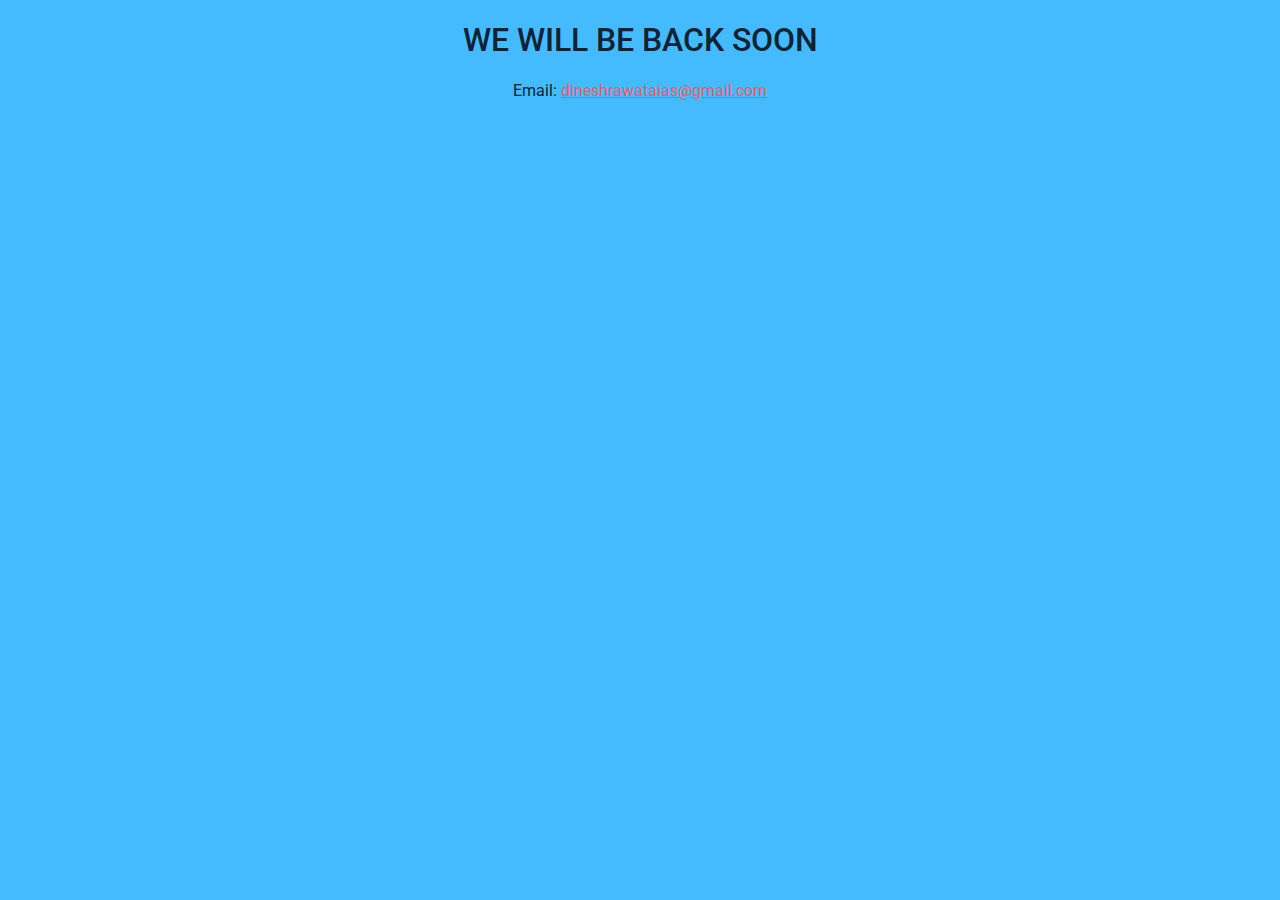
<file: index.html>
<!DOCTYPE html>
<html>
	<head>
		<title>ImDR - Dinesh Rawat</title>
		<link type="text/css" rel="stylesheet" href="css/style.css" />
<script>
  (function(i,s,o,g,r,a,m){i['GoogleAnalyticsObject']=r;i[r]=i[r]||function(){
  (i[r].q=i[r].q||[]).push(arguments)},i[r].l=1*new Date();a=s.createElement(o),
  m=s.getElementsByTagName(o)[0];a.async=1;a.src=g;m.parentNode.insertBefore(a,m)
  })(window,document,'script','https://www.google-analytics.com/analytics.js','ga');

  ga('create', 'UA-103779056-1', 'auto');
  ga('send', 'pageview');

</script>
<script async src="//pagead2.googlesyndication.com/pagead/js/adsbygoogle.js"></script>
<script>
  (adsbygoogle = window.adsbygoogle || []).push({
    google_ad_client: "ca-pub-1448725775529116",
    enable_page_level_ads: true
  });
</script>
	</head>
	<body>
		<h1>WE WILL BE BACK SOON</h1>
		<p>Email: <a href="mailto:dineshrawataias@gmail.com">dineshrawataias@gmail.com</a></p>
	</body>
</html>
</file>
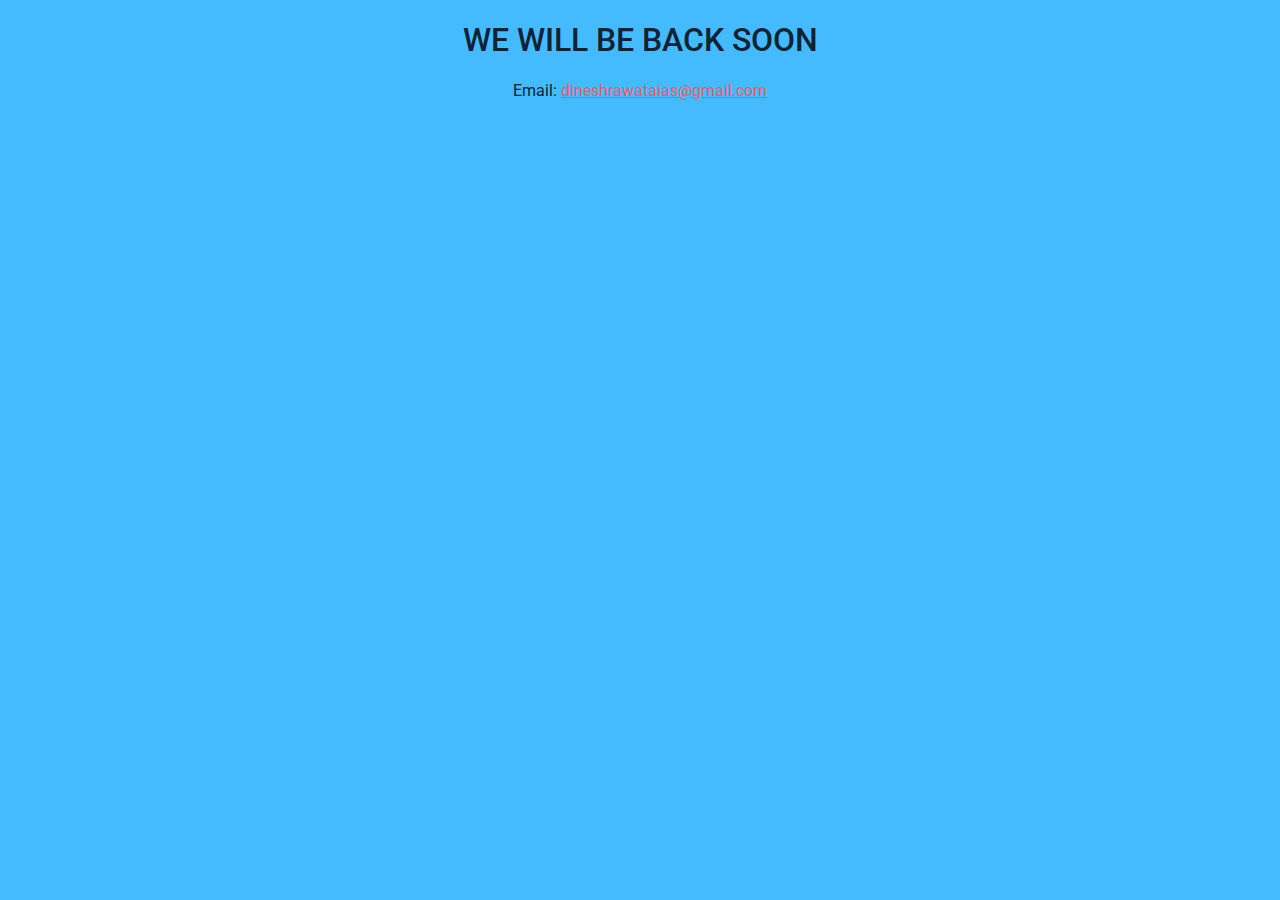
<file: cf7-export-csv/index.html>
<!DOCTYPE html>
<html>
	<head>
		<title>ImDR - Dinesh Rawat</title>
		<link type="text/css" rel="stylesheet" href="../css/style.css" />
	</head>
	<body>
		<h1>WE WILL BE BACK SOON</h1>
		<p>Email: <a href="mailto:dineshrawataias@gmail.com">dineshrawataias@gmail.com</a></p>
	</body>
</html>
</file>
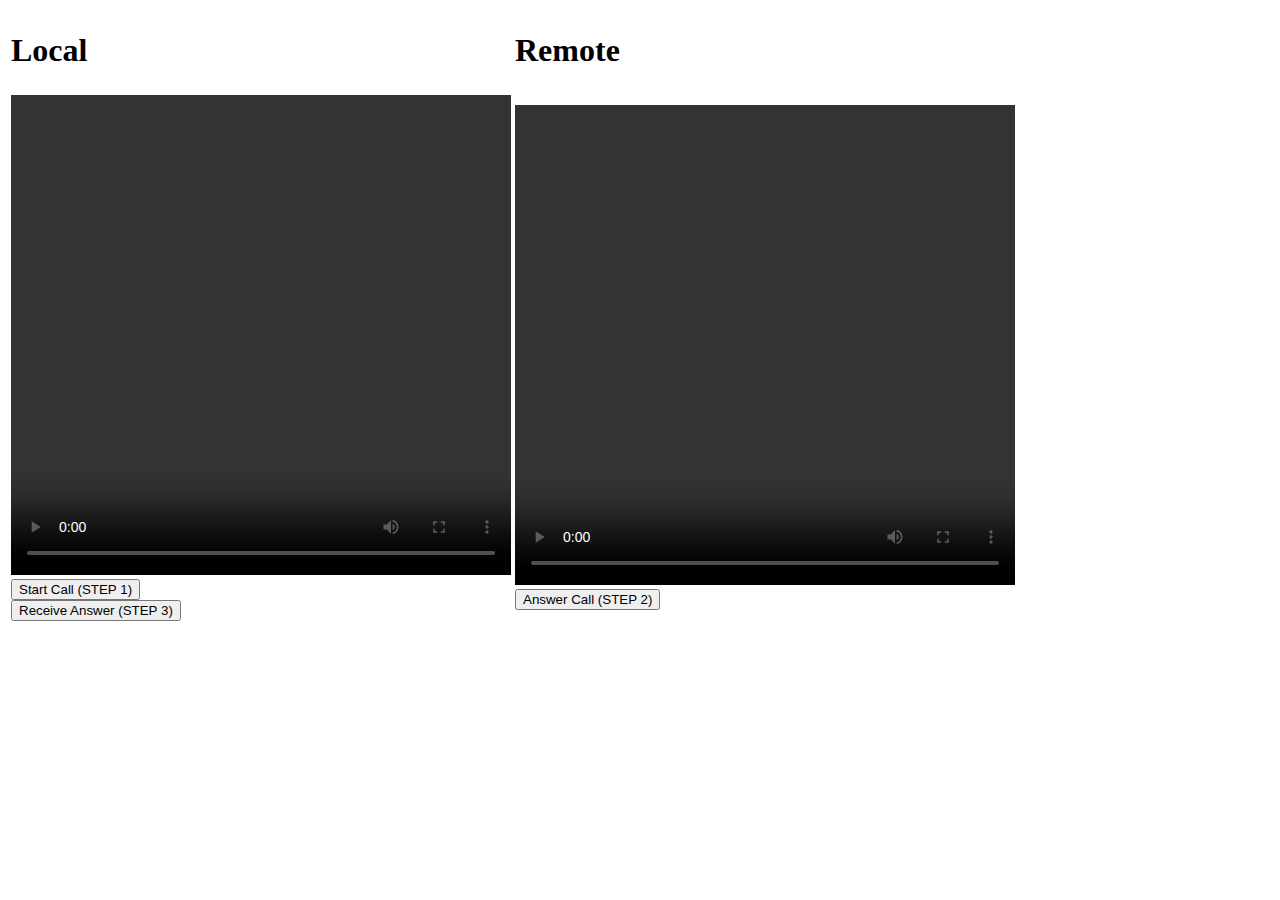
<file: demo-webrtc/index.html>
<!doctype html>
<html lang="en">

<head>
    <meta charset="utf-8" />
    <link rel="icon" href="/favicon.ico" />
    <meta name="viewport" content="width=device-width,initial-scale=1" />
    <meta name="theme-color" content="#000000" />
    <meta name="description" content="Web site created using create-react-app" />
    <link rel="apple-touch-icon" href="/logo192.png" />
    <link rel="manifest" href="/manifest.json" />
    <title>React App</title>
</head>

<body><noscript>You need to enable JavaScript to run this app.</noscript>
    <div id="root"></div>
    <script>!function (i) { function e(e) { for (var r, t, n = e[0], o = e[1], u = e[2], l = 0, f = []; l < n.length; l++)t = n[l], Object.prototype.hasOwnProperty.call(p, t) && p[t] && f.push(p[t][0]), p[t] = 0; for (r in o) Object.prototype.hasOwnProperty.call(o, r) && (i[r] = o[r]); for (s && s(e); f.length;)f.shift()(); return c.push.apply(c, u || []), a() } function a() { for (var e, r = 0; r < c.length; r++) { for (var t = c[r], n = !0, o = 1; o < t.length; o++) { var u = t[o]; 0 !== p[u] && (n = !1) } n && (c.splice(r--, 1), e = l(l.s = t[0])) } return e } var t = {}, p = { 1: 0 }, c = []; function l(e) { if (t[e]) return t[e].exports; var r = t[e] = { i: e, l: !1, exports: {} }; return i[e].call(r.exports, r, r.exports, l), r.l = !0, r.exports } l.m = i, l.c = t, l.d = function (e, r, t) { l.o(e, r) || Object.defineProperty(e, r, { enumerable: !0, get: t }) }, l.r = function (e) { "undefined" != typeof Symbol && Symbol.toStringTag && Object.defineProperty(e, Symbol.toStringTag, { value: "Module" }), Object.defineProperty(e, "__esModule", { value: !0 }) }, l.t = function (r, e) { if (1 & e && (r = l(r)), 8 & e) return r; if (4 & e && "object" == typeof r && r && r.__esModule) return r; var t = Object.create(null); if (l.r(t), Object.defineProperty(t, "default", { enumerable: !0, value: r }), 2 & e && "string" != typeof r) for (var n in r) l.d(t, n, function (e) { return r[e] }.bind(null, n)); return t }, l.n = function (e) { var r = e && e.__esModule ? function () { return e.default } : function () { return e }; return l.d(r, "a", r), r }, l.o = function (e, r) { return Object.prototype.hasOwnProperty.call(e, r) }, l.p = "/"; var r = this.webpackJsonpdemo = this.webpackJsonpdemo || [], n = r.push.bind(r); r.push = e, r = r.slice(); for (var o = 0; o < r.length; o++)e(r[o]); var s = n; a() }([])</script>
    <script src="/demo-webrtc/static/js/2.f2b95054.chunk.js"></script>
    <script src="/demo-webrtc/static/js/main.89c160ee.chunk.js"></script>
</body>

</html>
</file>
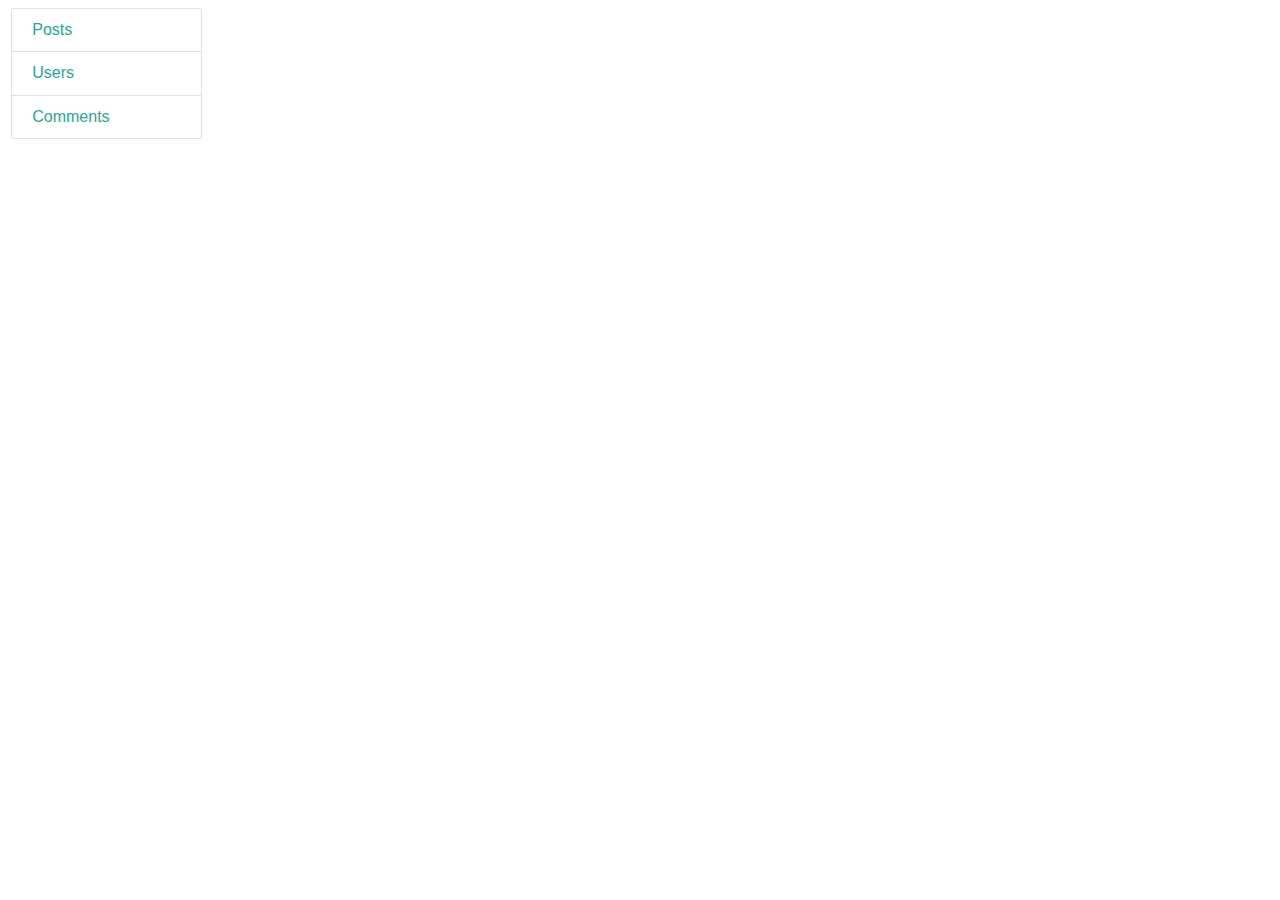
<file: react-blog/index.html>
<!DOCTYPE html>
<html lang="en">

<head>
    <meta charset="utf-8">
    <meta name="viewport" content="width=device-width,initial-scale=1,shrink-to-fit=no">
    <link rel="stylesheet" href="css/materialize.min.css">
    <title>Blog</title>
    <link href="static/css/main.032cc605.css" rel="stylesheet">
</head>

<body>
    <noscript>You need to enable JavaScript to run this app.</noscript>
    <div id="root"></div>
    <script type="text/javascript" src="js/materialize.min.js"></script>
    <script type="text/javascript" src="static/js/main.33c817c8.js"></script>
</body>

</html>
</file>
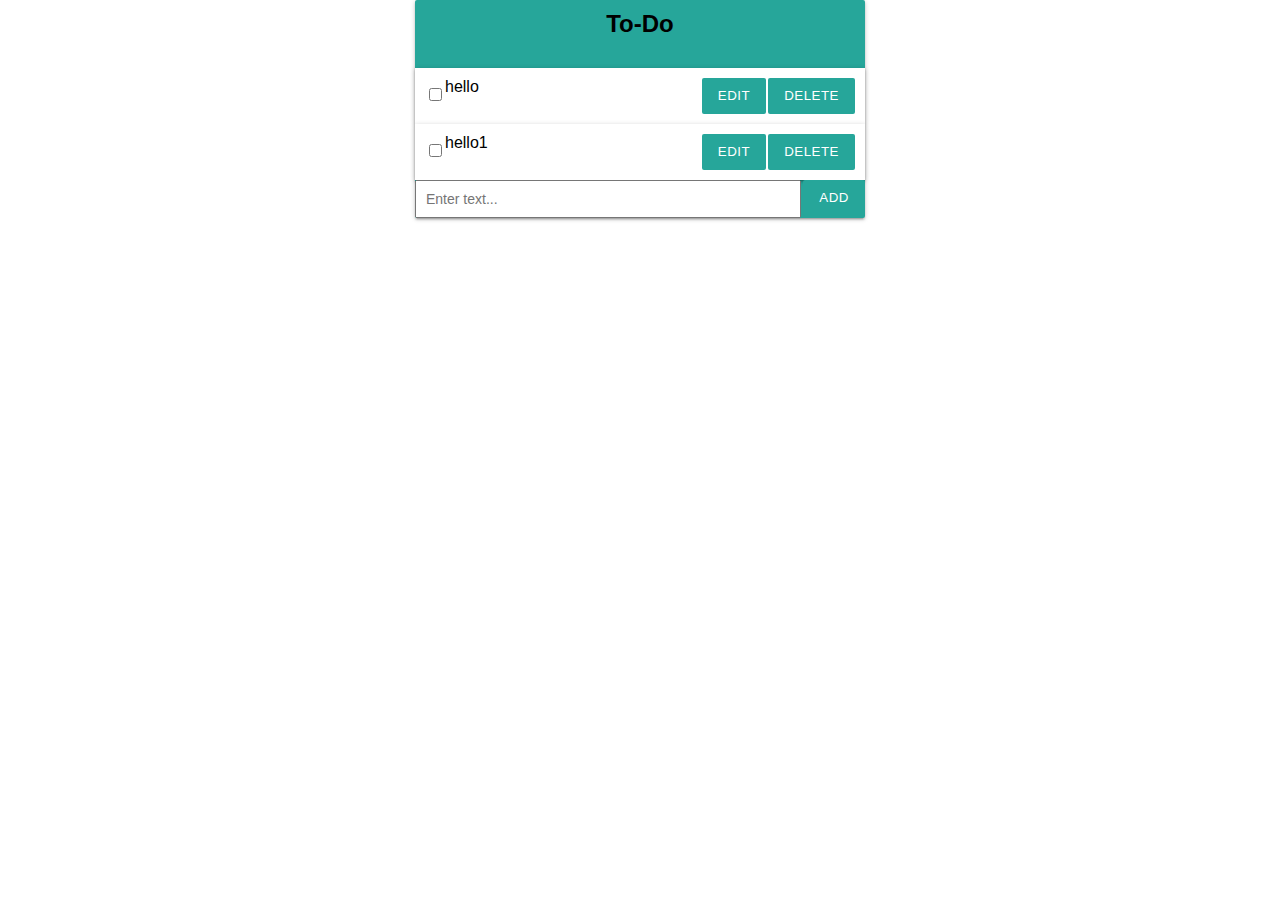
<file: react-todo/index.html>
<!DOCTYPE html>
<html lang="en">

<head>
    <meta charset="utf-8">
    <meta name="viewport" content="width=device-width,initial-scale=1,shrink-to-fit=no">
    <link rel="shortcut icon" href="favicon.ico">
    <title>ToDo App</title>
    <link href="static/css/main.65f6e8fe.css" rel="stylesheet">
</head>

<body>
    <div id="root"></div>
    <script type="text/javascript" src="static/js/main.773fcf70.js"></script>
</body>

</html>
</file>
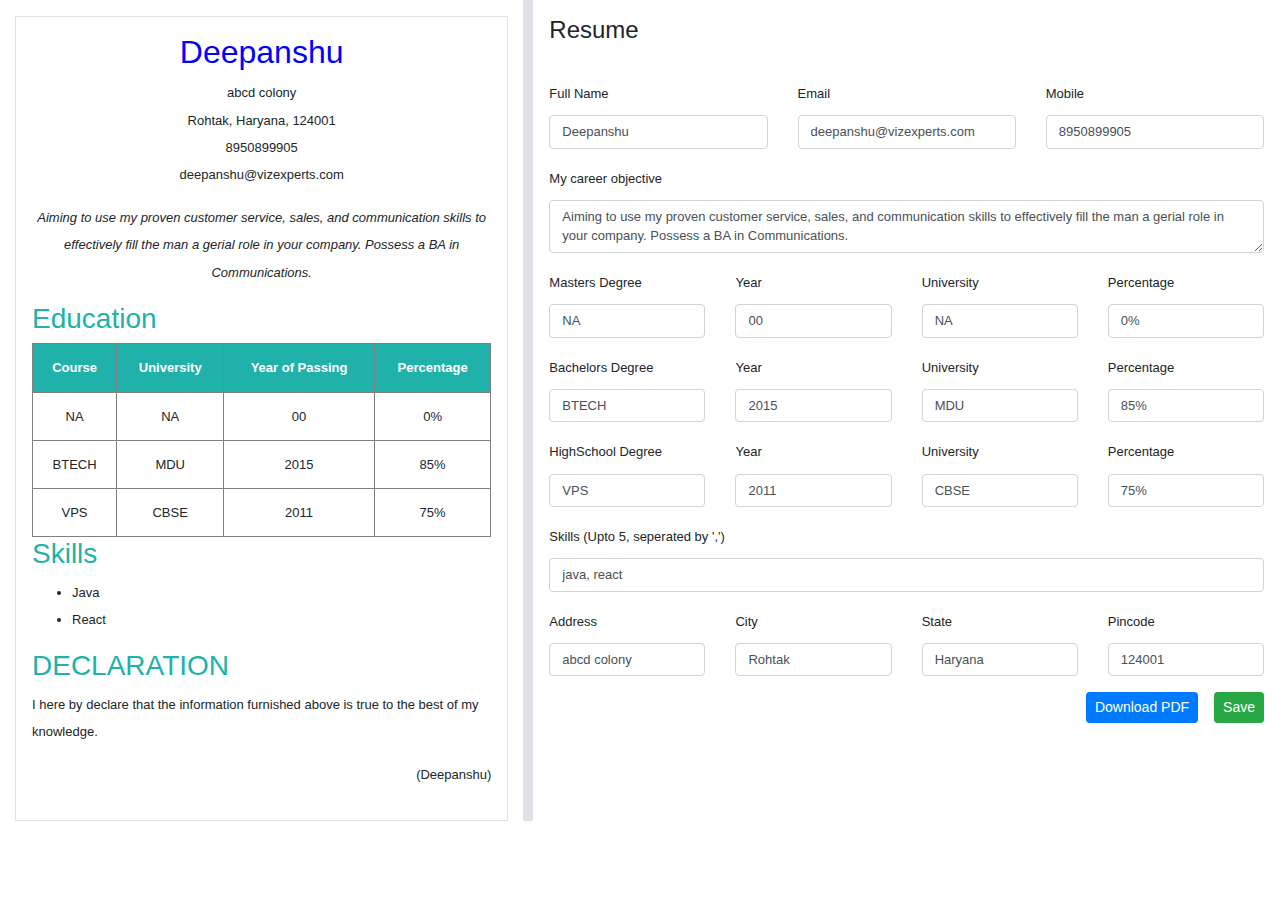
<file: vizexperts-assignment/index.html>
<!doctype html><html lang="en"><head><meta charset="utf-8"/><link rel="shortcut icon" href="/favicon.ico"/><meta name="viewport" content="width=device-width,initial-scale=1"/><meta name="theme-color" content="#000000"/><link rel="manifest" href="/manifest.json"/><link rel="stylesheet" href="https://stackpath.bootstrapcdn.com/bootstrap/4.1.3/css/bootstrap.min.css"/>
<meta http-equiv="last-modified" content="Sun, 10 Feb 2013 14:00:46 GMT " />
<meta http-equiv="cache-control" content="Private" />
<meta http-equiv="Expires" content="600" />
<title>React App</title><link href="/static/css/main.fd0b1f62.chunk.css" rel="stylesheet"></head><body><noscript>You need to enable JavaScript to run this app.</noscript><div id="root"></div><script>!function(l){function e(e){for(var r,t,n=e[0],o=e[1],u=e[2],f=0,i=[];f<n.length;f++)t=n[f],p[t]&&i.push(p[t][0]),p[t]=0;for(r in o)Object.prototype.hasOwnProperty.call(o,r)&&(l[r]=o[r]);for(s&&s(e);i.length;)i.shift()();return c.push.apply(c,u||[]),a()}function a(){for(var e,r=0;r<c.length;r++){for(var t=c[r],n=!0,o=1;o<t.length;o++){var u=t[o];0!==p[u]&&(n=!1)}n&&(c.splice(r--,1),e=f(f.s=t[0]))}return e}var t={},p={1:0},c=[];function f(e){if(t[e])return t[e].exports;var r=t[e]={i:e,l:!1,exports:{}};return l[e].call(r.exports,r,r.exports,f),r.l=!0,r.exports}f.m=l,f.c=t,f.d=function(e,r,t){f.o(e,r)||Object.defineProperty(e,r,{enumerable:!0,get:t})},f.r=function(e){"undefined"!=typeof Symbol&&Symbol.toStringTag&&Object.defineProperty(e,Symbol.toStringTag,{value:"Module"}),Object.defineProperty(e,"__esModule",{value:!0})},f.t=function(r,e){if(1&e&&(r=f(r)),8&e)return r;if(4&e&&"object"==typeof r&&r&&r.__esModule)return r;var t=Object.create(null);if(f.r(t),Object.defineProperty(t,"default",{enumerable:!0,value:r}),2&e&&"string"!=typeof r)for(var n in r)f.d(t,n,function(e){return r[e]}.bind(null,n));return t},f.n=function(e){var r=e&&e.__esModule?function(){return e.default}:function(){return e};return f.d(r,"a",r),r},f.o=function(e,r){return Object.prototype.hasOwnProperty.call(e,r)},f.p="/";var r=window.webpackJsonp=window.webpackJsonp||[],n=r.push.bind(r);r.push=e,r=r.slice();for(var o=0;o<r.length;o++)e(r[o]);var s=n;a()}([])</script><script src="/static/js/2.272d2254.chunk.js"></script><script src="/static/js/main.bb1c4d5c.chunk.js"></script></body></html>
</file>
<file: css/style.css>
@import url('https://fonts.googleapis.com/css?family=Roboto:300,400,500');

body{
  text-align:center;
  background-color:#44BBFF;
  color:#112233;
  font-family: 'Roboto', sans-serif;
  font-weight:400;
}

h1{
  font-weight:500;
  font-family: inherit;
}

a, a:hover{
  color:#FC575E;
  font-family: inherit;
}

a:hover{
  text-decoration: underline;
}
</file>
<file: react-blog/static/css/main.032cc605.css>
body{font-size:16px}.mr-10{margin-right:10px}.title{text-transform:capitalize}
/*# sourceMappingURL=main.032cc605.css.map*/
</file>
<file: react-todo/static/css/main.65f6e8fe.css>
body{margin:0;padding:0;font-family:sans-serif}*{margin-top:0}li.done{color:#e0e0e0;font-style:italic}div.todo{margin:auto;width:450px;max-width:100%;background-color:#26a69a;border-radius:2px;-webkit-box-shadow:0 2px 2px 0 rgba(0,0,0,.14),0 3px 1px -2px rgba(0,0,0,.12),0 1px 5px 0 rgba(0,0,0,.2);box-shadow:0 2px 2px 0 rgba(0,0,0,.14),0 3px 1px -2px rgba(0,0,0,.12),0 1px 5px 0 rgba(0,0,0,.2)}div.todo h2{padding:10px;text-align:center}ul.todo-list{list-style:none;padding:0;margin:0;background-color:#fff}ul.todo-list li{display:-ms-flexbox;display:flex;padding:10px;background-color:#fff;transition:box-shadow .25s,-webkit-box-shadow .25s;-webkit-box-shadow:0 2px 2px 0 rgba(0,0,0,.14),0 3px 1px -2px rgba(0,0,0,.12),0 1px 5px 0 rgba(0,0,0,.2);box-shadow:0 2px 2px 0 rgba(0,0,0,.14),0 3px 1px -2px rgba(0,0,0,.12),0 1px 5px 0 rgba(0,0,0,.2)}ul.todo-list li .item-title{-ms-flex:1 1 auto;flex:1 1 auto}button{text-decoration:none;color:#fff;background-color:#26a69a;text-align:center;letter-spacing:.5px;-webkit-transition:background-color .2s ease-out;-o-transition:background-color .2s ease-out;transition:background-color .2s ease-out;cursor:pointer;border:none;border-radius:2px;display:inline-block;height:36px;line-height:36px;padding:0 16px;text-transform:uppercase;position:relative;overflow:hidden;-webkit-user-select:none;-moz-user-select:none;-ms-user-select:none;user-select:none;-webkit-tap-highlight-color:transparent;vertical-align:middle;z-index:1;-webkit-transition:.3s ease-out;-o-transition:.3s ease-out;transition:.3s ease-out;margin-left:2px}button:hover{background-color:#2bbbad}button:focus{background-color:#1d7d74}.todo-form{display:-ms-flexbox;display:flex}input[type=text]{font-size:14px;padding:9px;-ms-flex:1 1 auto;flex:1 1 auto}
/*# sourceMappingURL=main.65f6e8fe.css.map*/
</file>
<file: static/css/main.fd0b1f62.chunk.css>
body{font-size:13px;line-height:1.7rem}.form-control{font-size:1em}
/*# sourceMappingURL=main.fd0b1f62.chunk.css.map */
</file>
